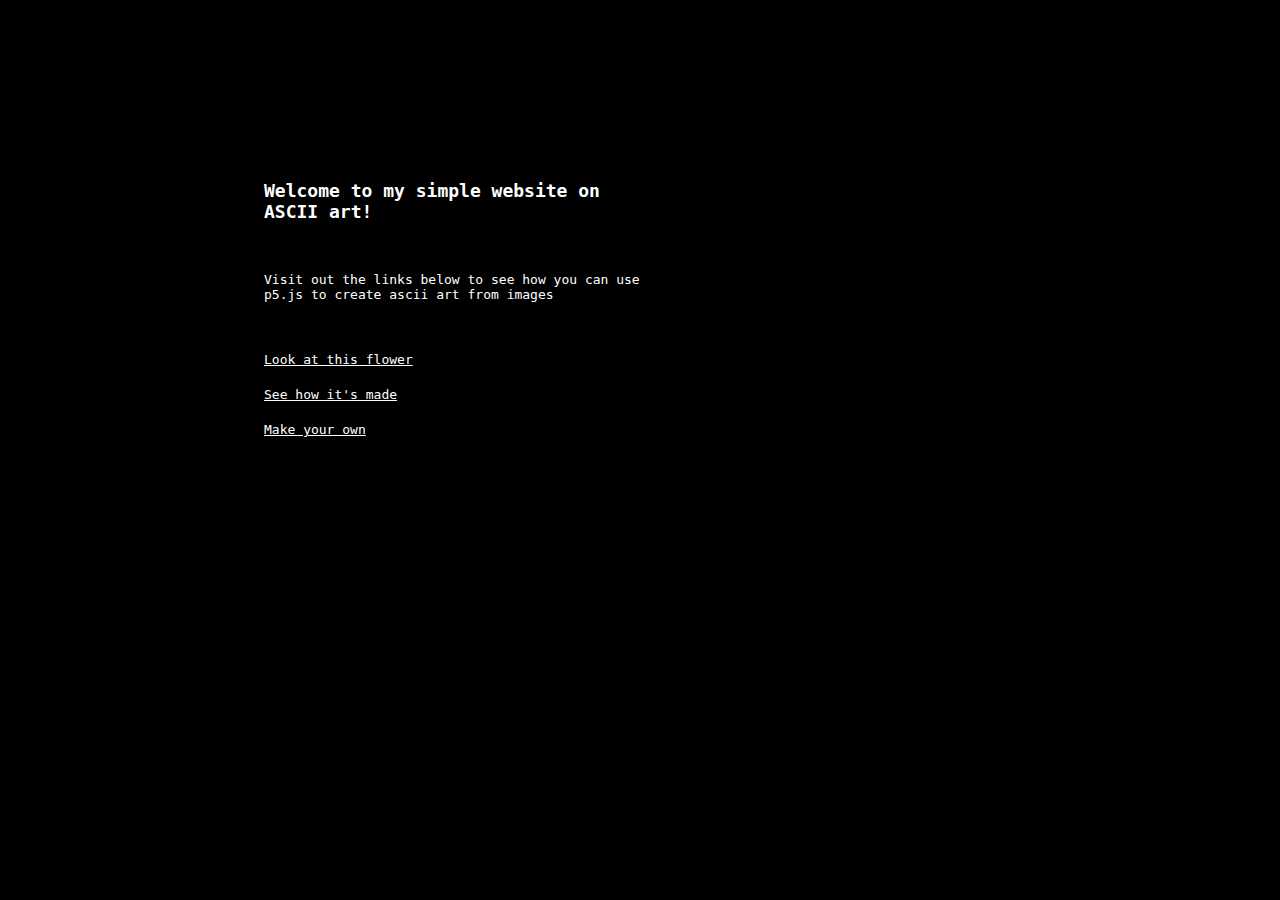
<file: Week_8_HTML_CSS_JavaScript/homepage/index.html>
<!DOCTYPE html>

<html lang="en">

<head>
    <link href="https://cdn.jsdelivr.net/npm/bootstrap@5.2.3/dist/css/bootstrap.min.css" rel="stylesheet"
        integrity="sha384-rbsA2VBKQhggwzxH7pPCaAqO46MgnOM80zW1RWuH61DGLwZJEdK2Kadq2F9CUG65" crossorigin="anonymous">
    <script src="https://cdn.jsdelivr.net/npm/bootstrap@5.2.3/dist/js/bootstrap.bundle.min.js"
        integrity="sha384-kenU1KFdBIe4zVF0s0G1M5b4hcpxyD9F7jL+jjXkk+Q2h455rYXK/7HAuoJl+0I4"
        crossorigin="anonymous"></script>
    <link href="styles.css" rel="stylesheet">
    <title>My Webpage</title>
</head>

<body>
    <div class="content">
        <h1>Welcome to my simple website on ASCII art!</h1>
        <p>Visit out the links below to see how you can use 
            p5.js to create ascii art from images
        </p>
        <a id="link1" href="flower.html">Look at this flower</a>
        <a id="link2" href="how_its_made.html">See how it's made</a>
        <a id="link3" href="make_your_own.html">Make your own</a>
    </div>
</body>

</html>
</file>
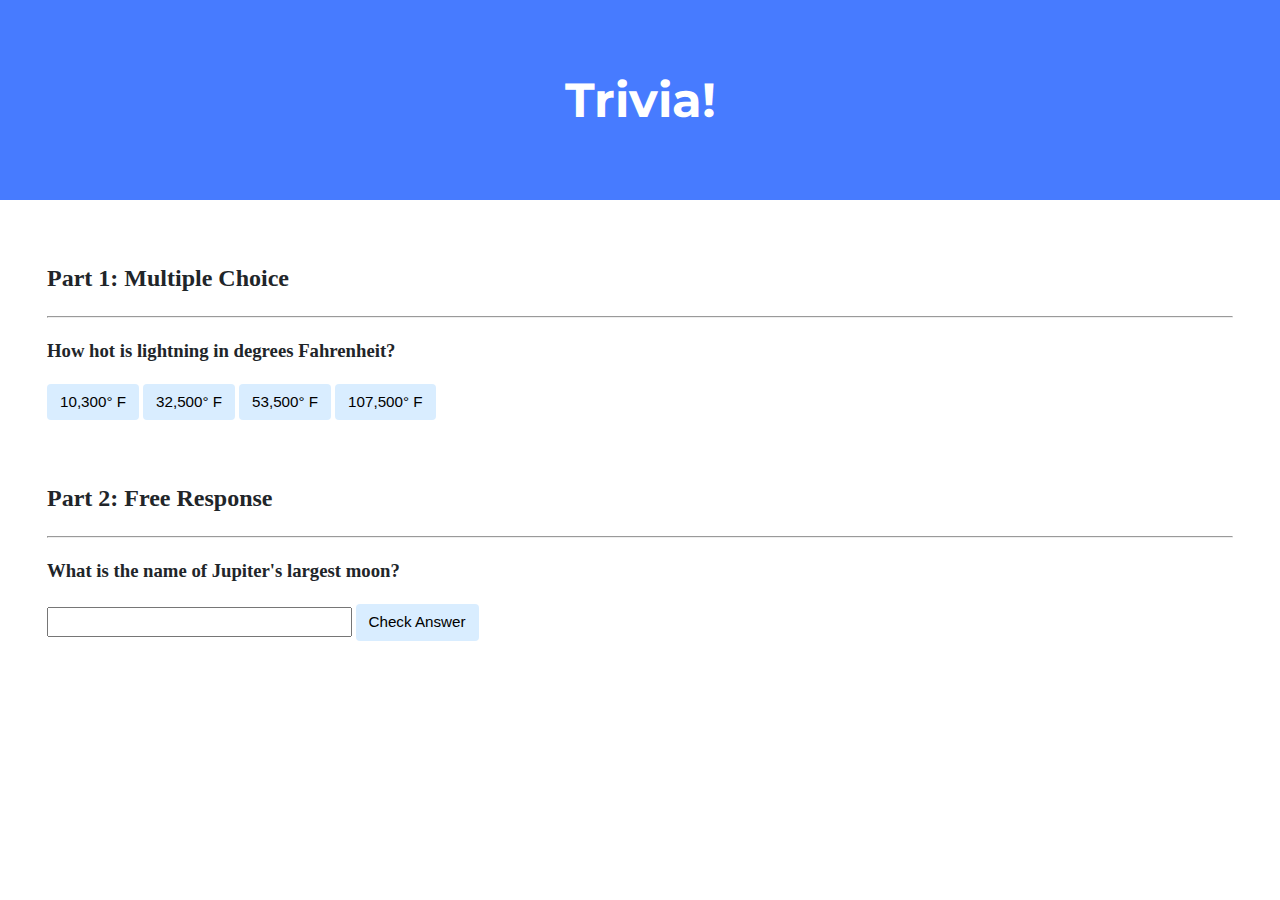
<file: Week_8_HTML_CSS_JavaScript/trivia/index.html>
<!DOCTYPE html>

<html lang="en">
    <head>
        <link href="https://fonts.googleapis.com/css2?family=Montserrat:wght@500&display=swap" rel="stylesheet">
        <link href="styles.css" rel="stylesheet">
        <title>Trivia!</title>
        <script>
            // TODO: Add code to check answers to questions
        </script>
    </head>
    <body>
        <div class="header">
            <h1>Trivia!</h1>
        </div>

        <div class="container">
            <div class="section">
                <h2>Part 1: Multiple Choice </h2>
                <hr>
                <!-- TODO: Add multiple choice question here -->
                <h3>How hot is lightning in degrees Fahrenheit?</h3>

                <button class="incorrect">10,300° F</button>
                <button class="incorrect">32,500° F</button>
                <button class="correct">53,500° F</button>
                <button class="incorrect">107,500° F</button>

                <p id="feedback"></p>
            </div>

            <div class="section">
                <h2>Part 2: Free Response</h2>
                <hr>
                <!-- TODO: Add free response question here -->
                <h3>What is the name of Jupiter's largest moon?</h3>
                <input type="text"></input>
                <button id="check">Check Answer</button>

                <p id="feedback2"></p>
            </div>
        </div>

        <script>
            document.addEventListener('DOMContentLoaded', function(){
                // reset the color of the button after you click it
                let buttons = document.getElementsByTagName('button')
                for(let i = 0; i < buttons.length; i++){
                    buttons[i].addEventListener('mouseleave', function(){
                        buttons[i].style.backgroundColor = ''
                    })
                }
                let correct = document.querySelector('.correct')
                correct.addEventListener('click', function(){
                    correct.style.backgroundColor = '#00ff00'
                    document.querySelector('#feedback').innerHTML = 'Correct!'
                })
                
                let incorrect = document.querySelectorAll('.incorrect')
                // loop over all incorrect buttons to add event listener
                for (let i = 0; i < incorrect.length; i++){
                    incorrect[i].addEventListener('click', function(){
                        incorrect[i].style.backgroundColor = 'red'
                        document.querySelector('#feedback').innerHTML = 'Incorrect'
                    })
                }

                document.querySelector('#check').addEventListener('click', function(){
                    let input = document.querySelector('input')
                    if (input.value === 'Ganymede') {
                        input.style.backgroundColor = '#00ff00'
                        document.querySelector('#feedback2').innerHTML = 'Correct!'
                    }
                    else {
                        input.style.backgroundColor = 'red'
                        document.querySelector('#feedback2').innerHTML = 'Incorrect'
                    }
                })
            })
        </script>
    </body>
</html>
</file>
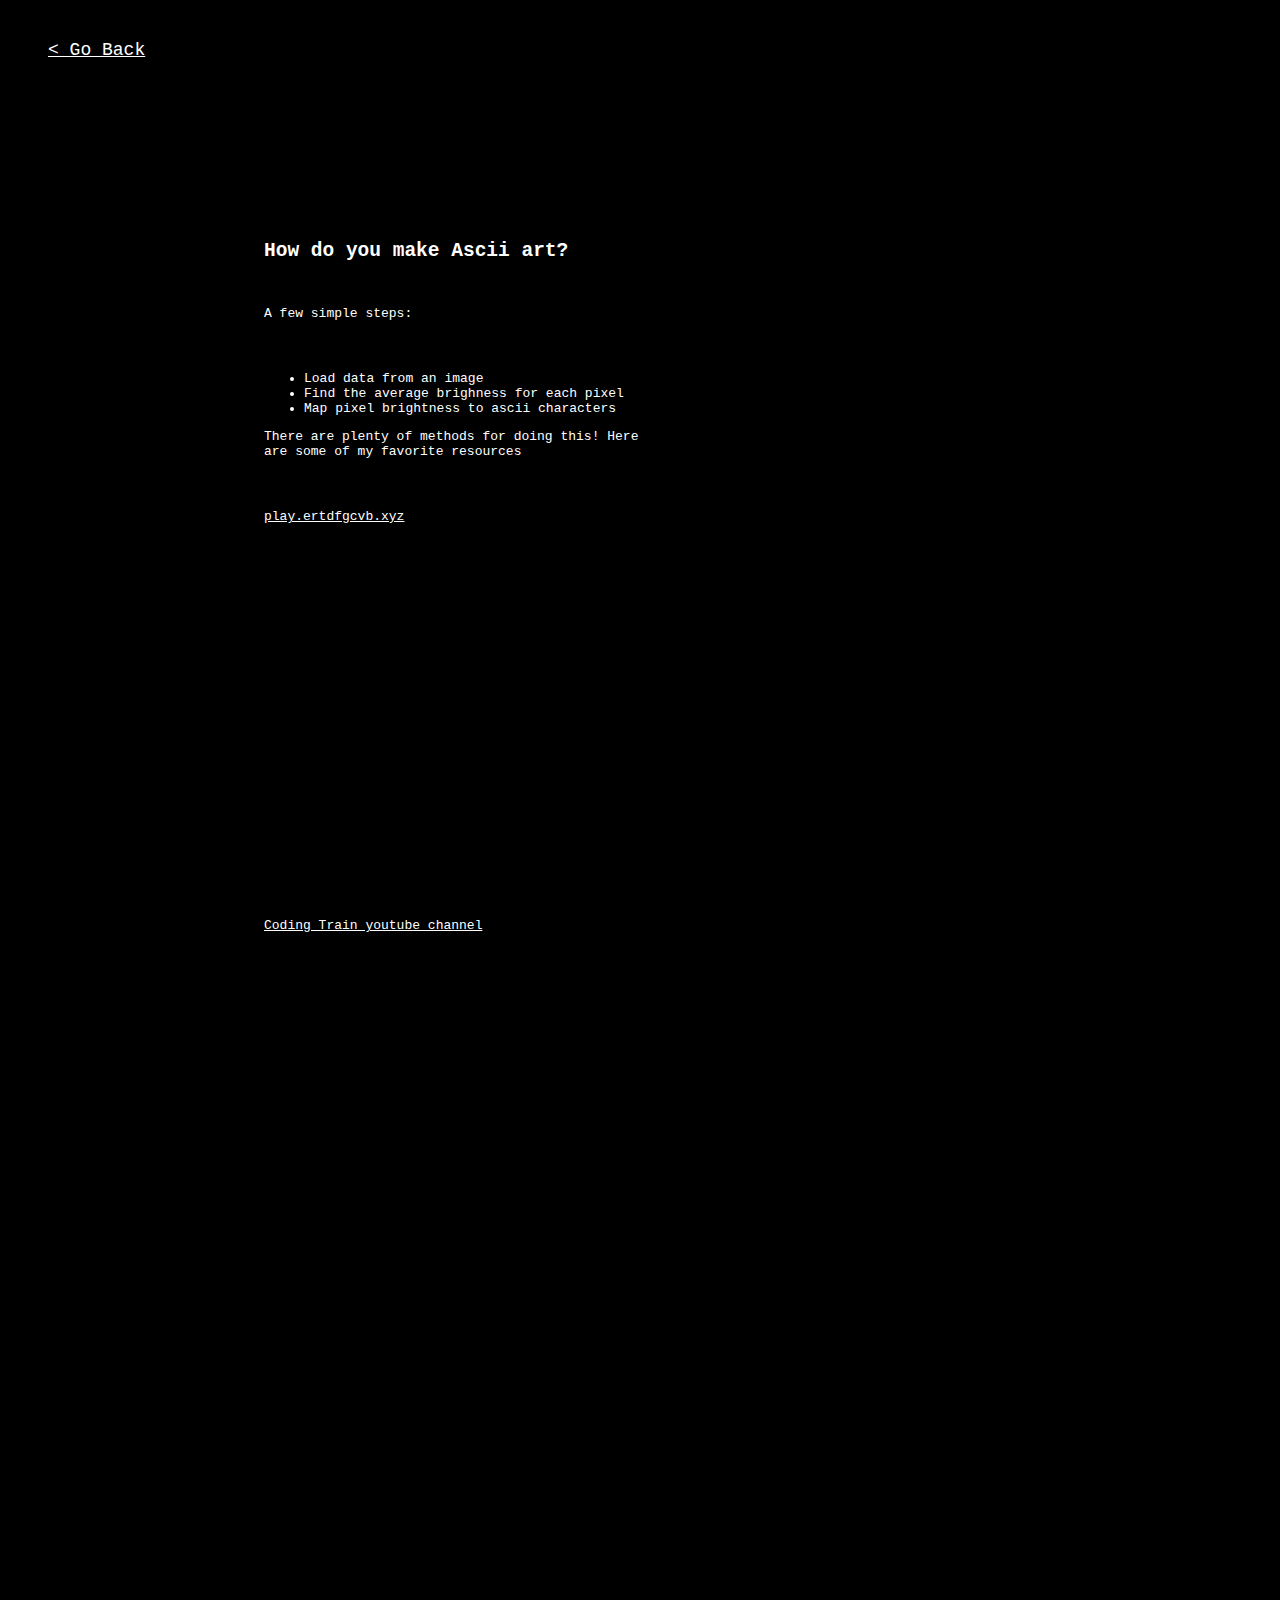
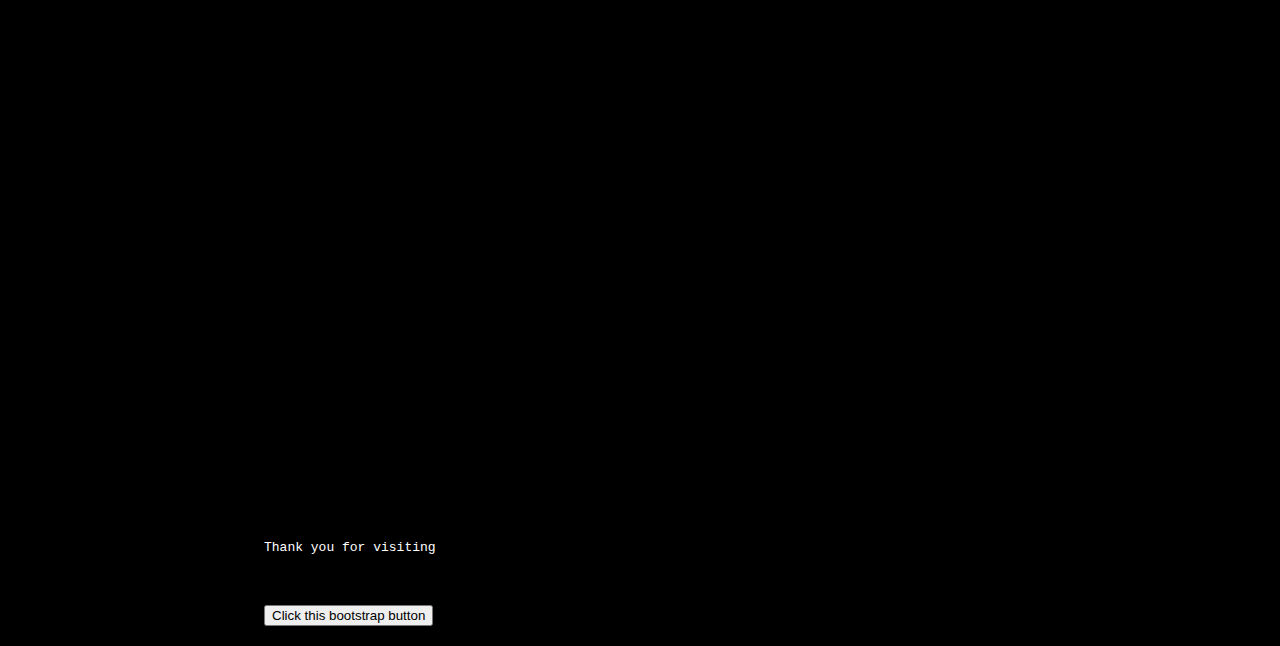
<file: Week_8_HTML_CSS_JavaScript/homepage/how_its_made.html>
<!DOCTYPE html>

<html lang="en">

<head>
    <link href="https://cdn.jsdelivr.net/npm/bootstrap@5.2.3/dist/css/bootstrap.min.css" rel="stylesheet"
        integrity="sha384-rbsA2VBKQhggwzxH7pPCaAqO46MgnOM80zW1RWuH61DGLwZJEdK2Kadq2F9CUG65" crossorigin="anonymous">
    <script src="https://cdn.jsdelivr.net/npm/bootstrap@5.2.3/dist/js/bootstrap.bundle.min.js"
        integrity="sha384-kenU1KFdBIe4zVF0s0G1M5b4hcpxyD9F7jL+jjXkk+Q2h455rYXK/7HAuoJl+0I4"
        crossorigin="anonymous"></script>
    <link href="styles.css" rel="stylesheet">
    <title>My Webpage</title>
</head>

<body>
    <a id="back2" class="back-link" href="index.html">&lt; Go Back</a>
    <div class="content">
        <h2>How do you make Ascii art?</h2>
        <div class="spacer">&nbsp;</div>
        <p>A few simple steps:</p>
        <ul>
            <li>Load data from an image</li>
            <li>Find the average brighness for each pixel</li>
            <li>Map pixel brightness to ascii characters</li>
        </ul>
        <p>There are plenty of methods for doing this!
            Here are some of my favorite resources
        </p>
        <a class="external-link" href="https://play.ertdfgcvb.xyz/">
            play.ertdfgcvb.xyz
            <iframe width="560" height="315" src="https://play.ertdfgcvb.xyz/" frameborder="0" scrolling="no"></iframe>
        </a>

        <a class="external-link" href="https://www.youtube.com/watch?v=55iwMYv8tGI&t=372s">
            Coding Train youtube channel
            <iframe width="560" height="315" src="https://www.youtube.com/embed/55iwMYv8tGI?si=Cw1zfwqj-9b6HiNb"
                title="YouTube video player" frameborder="0"
                allow="accelerometer; autoplay; clipboard-write; encrypted-media; gyroscope; picture-in-picture; web-share"
                allowfullscreen>
            </iframe>
        </a>

        <div class="spacer" style="height: 800px;"></div>


        <p>Thank you for visiting</p>
        <img id="image" src="still2.png" alt="">

        <button id="btn" type="button" class="btn btn-primary">Click this bootstrap button</button>
    </div>

    <script>
        let button = document.querySelector('#btn');
        let flower = document.querySelector('#image');
        button.addEventListener('click', () => {
            flower.style.visibility = 'visible'
            setInterval(() => {
                flower.style.visibility = 'hidden'
            }, 5000)
        })
    </script>
</body>

</html>
</file>
<file: Week_8_HTML_CSS_JavaScript/homepage/styles.css>
body{
    background-color: black !important;
    color: white !important;
    font-family: monospace !important;
    /* padding-top: 20vh;
    padding-left: 20vw; */
}

#flower-body{
    padding: 0;
    margin: 0;
    font-family: monospace;
    background-color: black;
    font-size: 6px;
    /* padding-top: 5vh; */
    text-align: center;
}

.ascii-text{
    font-family: monospace;
    background-color: black;
    font-size: 6px;
    /* padding-top: 5vh; */
    text-align: center;
}

a{
    font-family: monospace;
    display: block;
    color: white;
    margin-bottom: 20px;
}

a:hover{
    color: red;
}

#link1:hover, #link1:active,
#back1:hover, #back1:active{
    color: gold;
}

#link2:hover, #link2:active{
    color: red;
}

#link3:hover, #link3:active,
#back3:hover, #back3:active{
    color: blue;
}

p{
    margin-bottom: 50px;
}
h1{
    font-size: 18px;
    margin-bottom: 50px;
}

.content{
    max-width: 400px;
    margin-top: 20vh;
    margin-left: 20vw;
    margin-bottom: 20px;
}

.back-link{
    font-size: 18px;
    margin-top: 40px;
    margin-left: 40px;
    text-align: start;
    /* position: absolute;
    z-index: 1000; */
    /* top: 25px;
    left: 50px; */
}

#back1:hover{
    color: gold;
}

#preview{
    width: 100px;
    display: block;
}

.controls{
    position: absolute;
    right: 10px;
    top: 10px;
    border: 1px solid white;
    height: 500px;
    padding: 10px;
}

#dropzone{
    margin-top: 10px;
    margin-left: 10px;
    padding-top: 10px;
    min-width: 100px;
    width: 10%;
    height: 40px;
    border: 1px dashed white;
    font-size: 12px;
    text-align: center;
}

#image{
    height: 200px;
    position: fixed;
    left: 50%;
    top: 50%;
    transform: translate(-50%, -50%);
    visibility: hidden;
}

.external-link{
    margin-bottom: 75px;
}
</file>
<file: Week_8_HTML_CSS_JavaScript/trivia/styles.css>
body {
    background-color: #fff;
    color: #212529;
    font-size: 1rem;
    font-weight: 400;
    line-height: 1.5;
    margin: 0;
    text-align: left;
}

.container {
    margin-left: auto;
    margin-right: auto;
    padding-left: 15px;
    padding-right: 15px;
}

.header {
    background-color: #477bff;
    color: #fff;
    margin-bottom: 2rem;
    padding: 2rem 1rem;
    text-align: center;
}

.section {
    padding: 0.5rem 2rem 1rem 2rem;
}

.section:hover {
    background-color: #f5f5f5;
    transition: color 2s ease-in-out, background-color 0.15s ease-in-out;
}

h1 {
    font-family: 'Montserrat', sans-serif;
    font-size: 48px;
}

button, input[type="submit"] {
    background-color: #d9edff;
    border: 1px solid transparent;
    border-radius: 0.25rem;
    font-size: 0.95rem;
    font-weight: 400;
    line-height: 1.5;
    padding: 0.375rem 0.75rem;
    text-align: center;
    transition: color 0.15s ease-in-out, background-color 0.15s ease-in-out, border-color 0.15s ease-in-out, box-shadow 0.15s ease-in-out;
    vertical-align: middle;
}


input[type="text"] {
    line-height: 1.8;
    width: 25%;
}

input[type="text"]:hover {
    background-color: #f5f5f5;
    transition: color 2s ease-in-out, background-color 0.15s ease-in-out;
}
</file>
